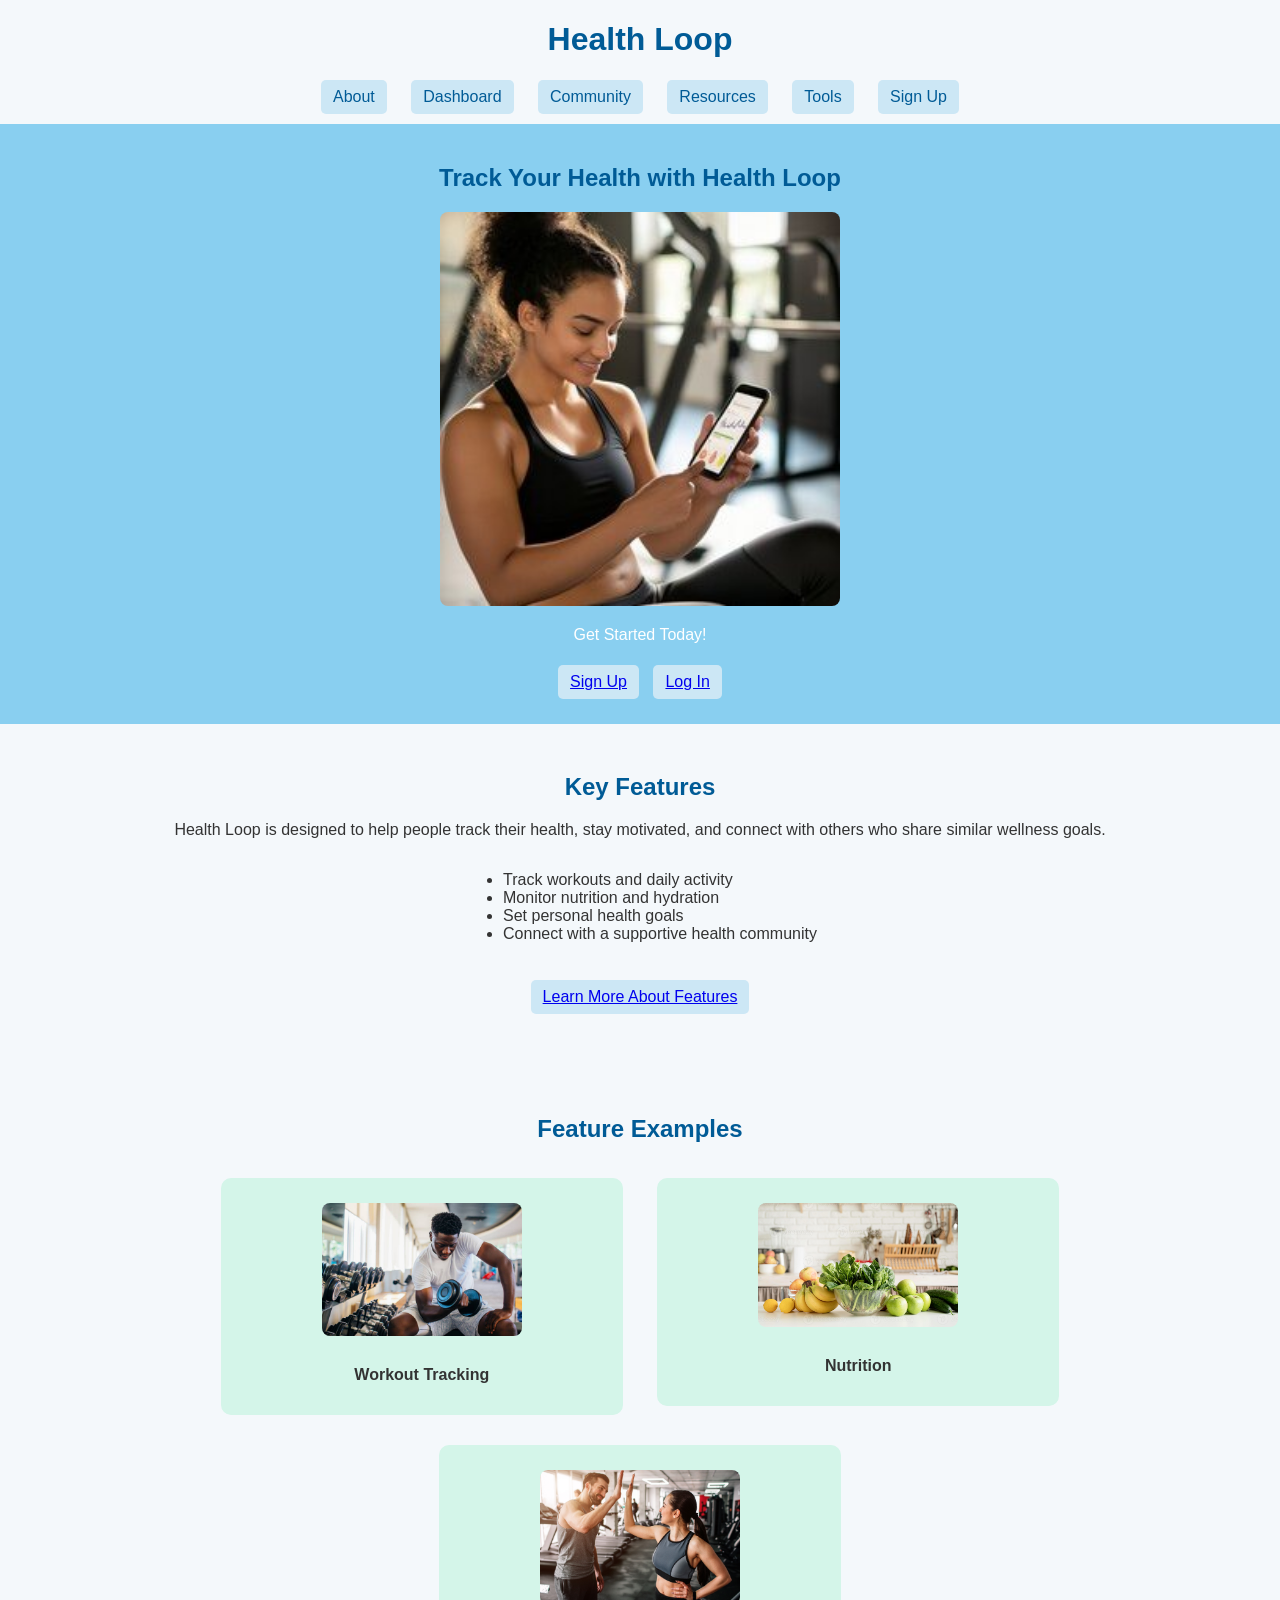
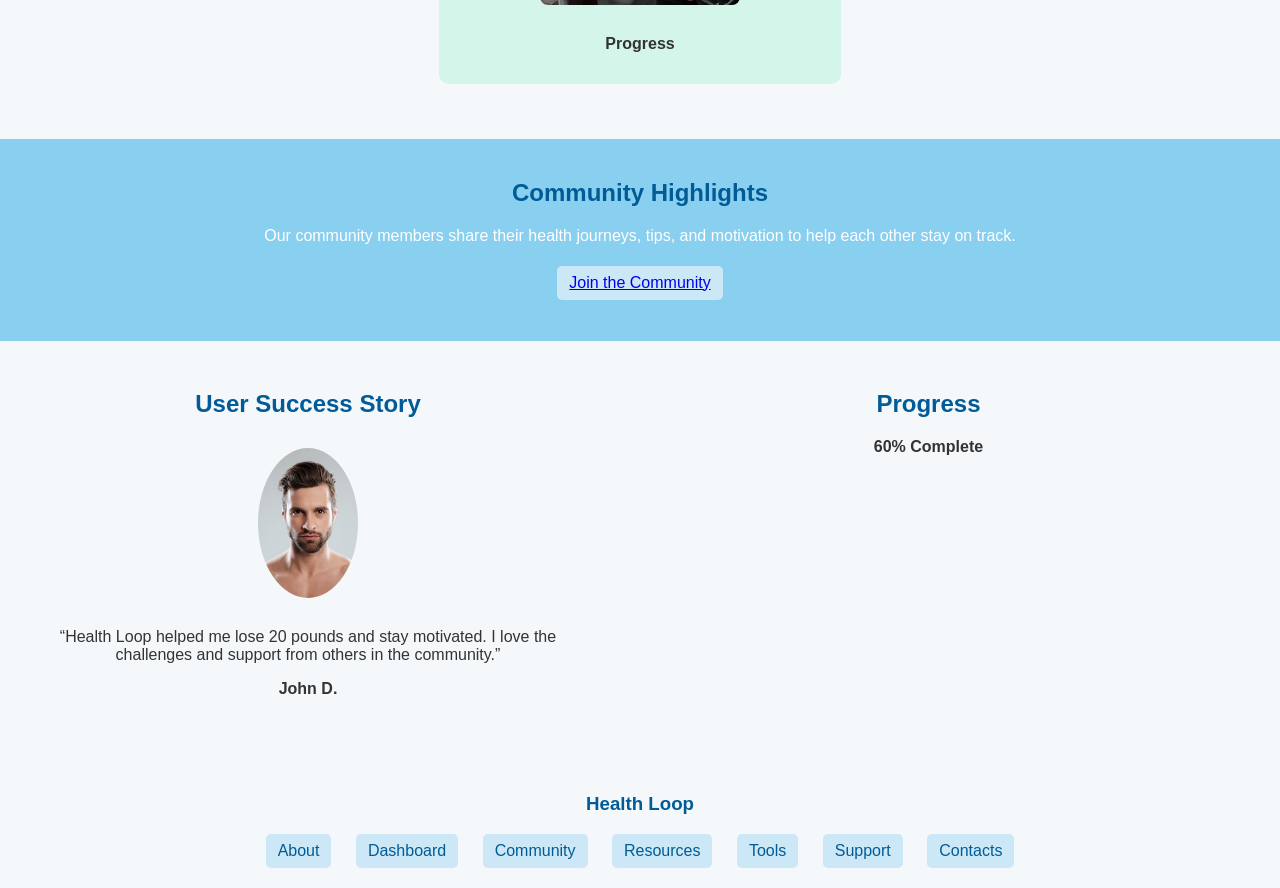
<file: index.html>
<!DOCTYPE html>
<html lang="en">
<head>
    <meta charset="UTF-8">
    <title>Health Loop</title>
    <link rel="stylesheet" href="styles.css">
</head>

<body>

<header>
    <h1>Health Loop</h1>

    <nav>
        <a href="#">About</a>
        <a href="#">Dashboard</a>
        <a href="#">Community</a>
        <a href="#">Resources</a>
        <a href="#">Tools</a>
        <a href="#">Sign Up</a>
    </nav>
</header>

<main>

    <section class="highlight-section">
        <h2>Track Your Health with Health Loop</h2>

        <img src="images/community.jpg" alt="Health community members exercising" class="hero-img">

        <p>Get Started Today!</p>
        <a href="#">Sign Up</a>
        <a href="#">Log In</a>
    </section>

    <section>
        <h2>Key Features</h2>
        <p>
            Health Loop is designed to help people track their health, stay motivated,
            and connect with others who share similar wellness goals.
        </p>
        <ul>
            <li>Track workouts and daily activity</li>
            <li>Monitor nutrition and hydration</li>
            <li>Set personal health goals</li>
            <li>Connect with a supportive health community</li>
        </ul>
        <p><a href="#">Learn More About Features</a></p>
    </section>

    <section>
        <h2>Feature Examples</h2>

        <div>
            <img src="images/workout.jpg" alt="Workout Tracking" width="200">
            <p><strong>Workout Tracking</strong></p>
        </div>

        <div>
            <img src="images/nutrition.jpg" alt="Nutrition" width="200">
            <p><strong>Nutrition</strong></p>
        </div>

        <div>
            <img src="images/progress.jpg" alt="Progress" width="200">
            <p><strong>Progress</strong></p>
        </div>
    </section>

    <section class="highlight-section">
        <h2>Community Highlights</h2>
        <p>
            Our community members share their health journeys, tips, and motivation
            to help each other stay on track.
        </p>
        <p><a href="#">Join the Community</a></p>
    </section>

    <section>
        <h2>User Success Story</h2>

        <img src="images/person.jpg" alt="User" width="100">

        <p>
            “Health Loop helped me lose 20 pounds and stay motivated.
            I love the challenges and support from others in the community.”
        </p>

        <p><strong>John D.</strong></p>
    </section>

    <section>
        <h2>Progress</h2>
        <p><strong>60% Complete</strong></p>
    </section>

</main>

<footer>
    <h3>Health Loop</h3>

    <nav>
        <a href="#">About</a>
        <a href="#">Dashboard</a>
        <a href="#">Community</a>
        <a href="#">Resources</a>
        <a href="#">Tools</a>
        <a href="#">Support</a>
        <a href="#">Contacts</a>
    </nav>
</footer>

</body>
</html>
</file>
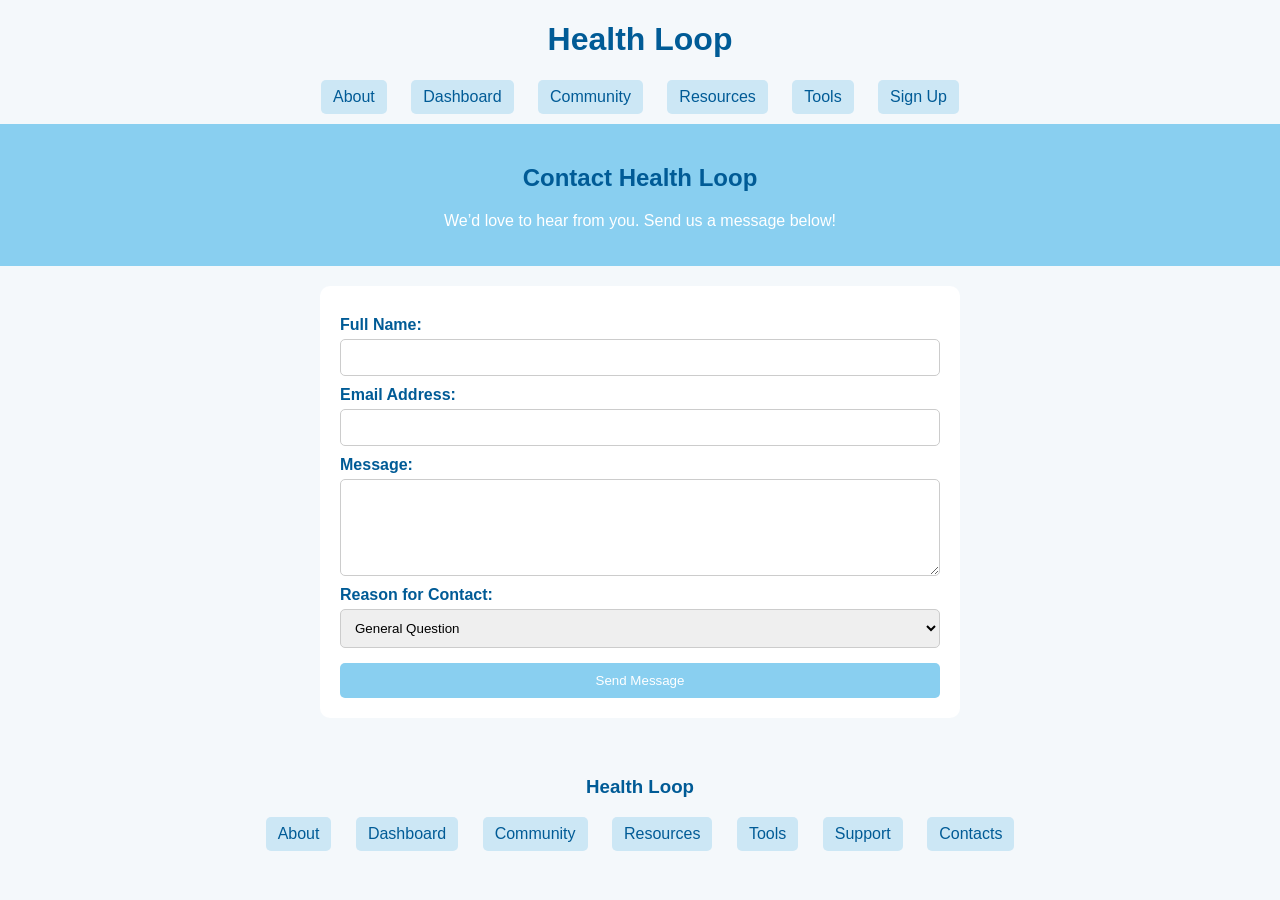
<file: contact.html>
<!DOCTYPE html>
<html lang="en">
<head>
    <meta charset="UTF-8">
    <title>Contact | Health Loop</title>
    <link rel="stylesheet" href="styles.css">
</head>

<body>

<header>
    <h1>Health Loop</h1>

    <nav>
        <a href="index.html">About</a>
        <a href="#">Dashboard</a>
        <a href="#">Community</a>
        <a href="#">Resources</a>
        <a href="#">Tools</a>
        <a href="#">Sign Up</a>
    </nav>
</header>

<main>

    <!-- Hero Section (matches your highlight-section style) -->
    <section class="highlight-section">
        <h2>Contact Health Loop</h2>
        <p>We’d love to hear from you. Send us a message below!</p>
    </section>

    <!-- Contact Form Section -->
    <section class="contact-section">

        <form action="#" method="post">

            <!-- Name -->
            <label for="name">Full Name:</label>
            <input type="text" id="name" name="name" required>

            <!-- Email -->
            <label for="email">Email Address:</label>
            <input type="email" id="email" name="email" required>

            <!-- Message -->
            <label for="message">Message:</label>
            <textarea id="message" name="message" rows="5" required></textarea>

            <!-- Extra field (helps your grade) -->
            <label for="topic">Reason for Contact:</label>
            <select id="topic" name="topic">
                <option value="general">General Question</option>
                <option value="support">Support</option>
                <option value="feedback">Feedback</option>
            </select>

            <!-- Submit -->
            <button type="submit">Send Message</button>

        </form>

    </section>

</main>

<footer>
    <h3>Health Loop</h3>

    <nav>
        <a href="#">About</a>
        <a href="#">Dashboard</a>
        <a href="#">Community</a>
        <a href="#">Resources</a>
        <a href="#">Tools</a>
        <a href="#">Support</a>
        <a href="contact.html">Contacts</a>
    </nav>
</footer>

</body>
</html>
</file>
<file: styles.css>
body { 
    font-family: Arial, sans-serif;
    background-color: #f4f8fb;
    color: #333;
    margin: 0;
}

header {
    text-align: center;
}

header nav {
    margin-top: 10px;
}

nav a {
    margin: 0 10px;
    text-decoration: none;
    color: #005b96;
}

section {
    padding: 20px;
    text-align: center;
    margin-bottom: 20px;
}

.highlight-section {
    background-color: #89CFF0;
    color: white;
    text-align: center;
    padding: 20px;
    margin: 10px 0;
}

h1, h2, h3 {
    color: #005b96;
    text-align: center;
}

a {
    display: inline-block;
    margin: 5px;
    padding: 8px 12px;
    background-color: #cce7f5;
    border-radius: 5px;
}

img {
    border-radius: 8px;
    margin: 10px 0;
}

section div {
    display: inline-block;
    width: 30%;
    text-align: center;
    vertical-align: top;
    margin: 15px;
    background-color: #d4f5e9;
    padding: 15px;
    border-radius: 10px;
}

section img[width="100"] {
    border-radius: 50%;
}

.hero-img {
    width: 400px;
    display: block;
    margin: 20px auto;
}

section ul {
    display: inline-block;
    text-align: left;
}

main section:nth-of-type(5),
main section:nth-of-type(6) {
    display: inline-block;
    width: 45%;
    vertical-align: top;
}

footer {
    text-align: center;
    padding: 20px 0;
}

footer nav {
    margin-top: 10px;
}

footer nav a {
    margin: 0 10px;
}

.contact-section {
    background-color: #ffffff;
    max-width: 600px;
    margin: 20px auto;
    padding: 20px;
    border-radius: 10px;
}

form {
    display: flex;
    flex-direction: column;
    text-align: left;
}

form label {
    margin-top: 10px;
    font-weight: bold;
    color: #005b96;
}

form input,
form textarea,
form select {
    padding: 10px;
    margin-top: 5px;
    border: 1px solid #ccc;
    border-radius: 5px;
    font-family: Arial, sans-serif;
}

form button {
    margin-top: 15px;
    padding: 10px;
    background-color: #89CFF0;
    color: white;
    border: none;
    border-radius: 5px;
    cursor: pointer;
}

form button:hover {
    background-color: #5bb6dd;
}
</file>
